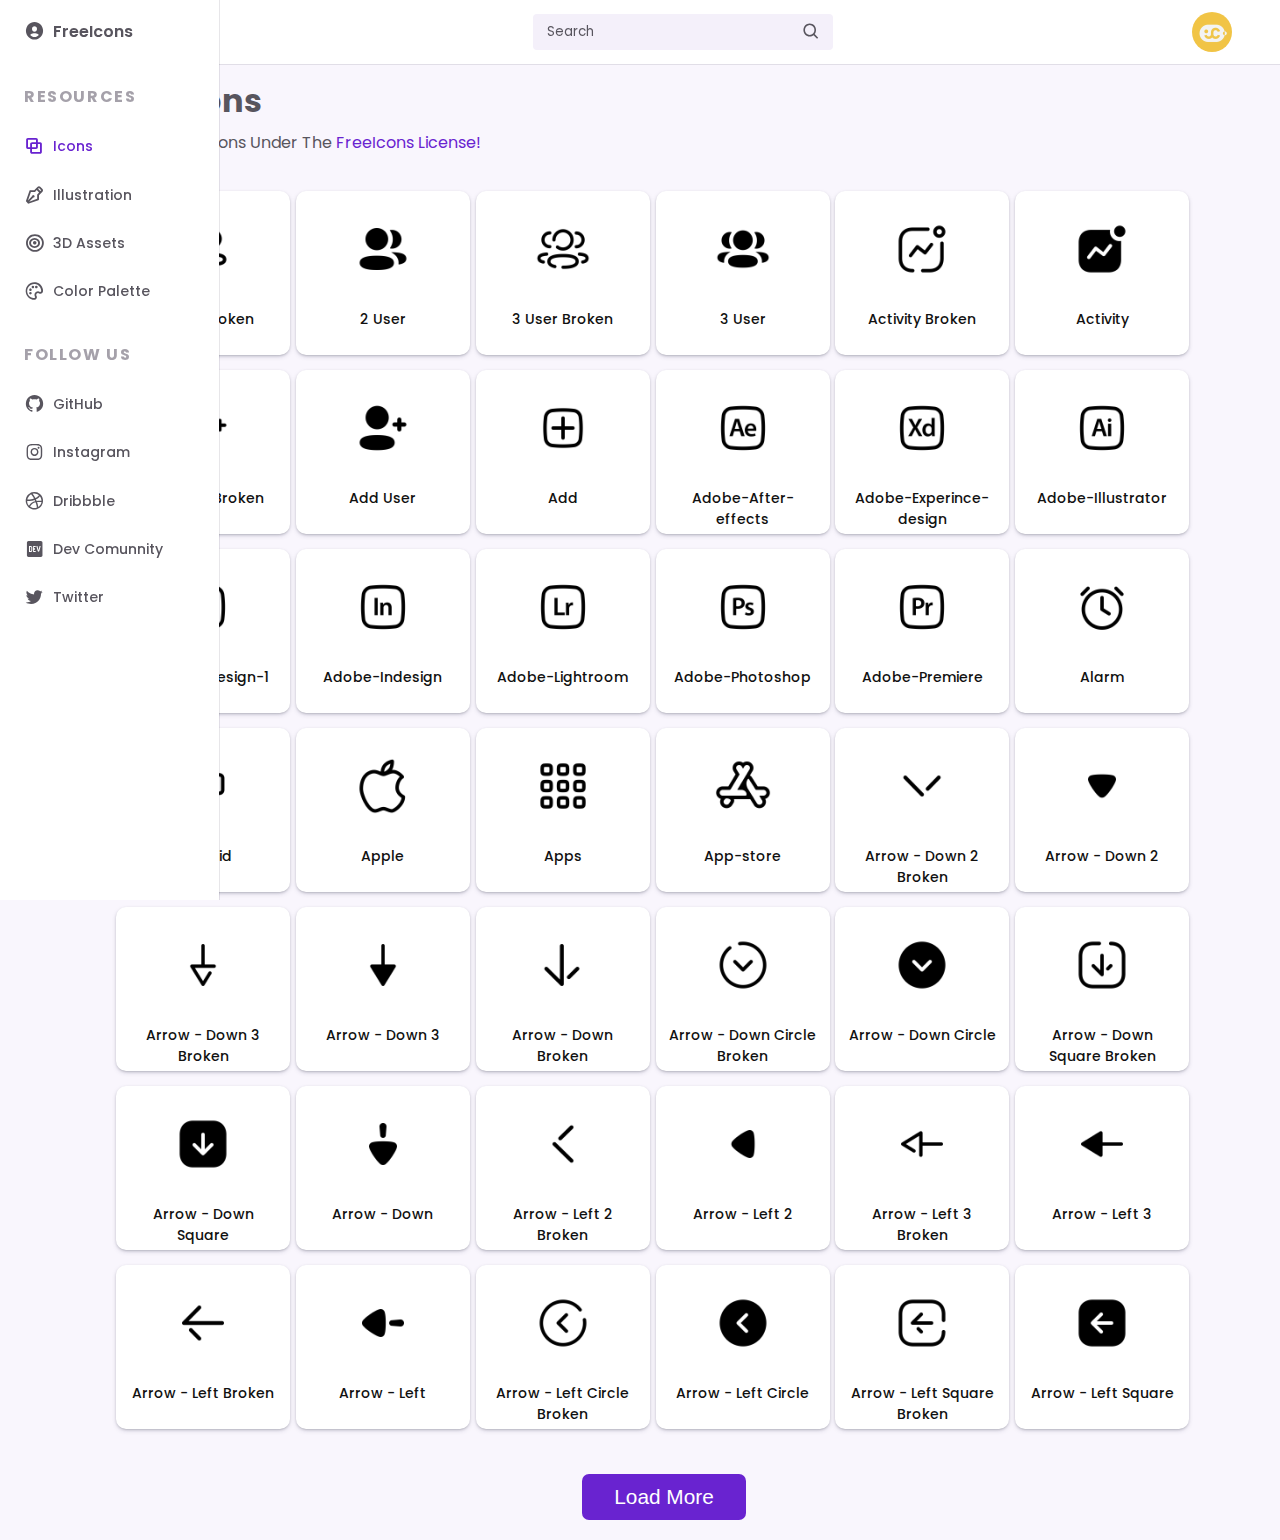
<file: index.html>
<!DOCTYPE html>
<html lang="en">

<head>
    <meta charset="UTF-8">
    <meta name="viewport" content="width=device-width, initial-scale=1.0">

    <!--========== BOX ICONS ==========-->
    <link rel="stylesheet" href="https://cdn.jsdelivr.net/npm/boxicons@latest/css/boxicons.min.css">
    <link href='https://unpkg.com/boxicons@2.0.7/css/boxicons.min.css' rel='stylesheet'>

    <!--========== CSS ==========-->
    <link rel="stylesheet" href="assets/css/navbar.css">
    <link rel="stylesheet" href="assets/css/style.css">

    <title>FreeIcons</title>
</head>

<body>
    <!--========== HEADER ==========-->
    <header class="header">
        <div class="header__container">
            <a href="https://instagram.com/innocentcoderr" class="header__img">
                <img src="assets/img/perfil.jpg" alt="" >
            </a>

            <a href="#" class="header__logo">FreeIcons</a>

            <div class="header__search">
                <input type="search" placeholder="Search" class="header__input">
                <i class='bx bx-search header__icon'></i>
            </div>

            <div class="header__toggle">
                <i class='bx bx-menu' id="header-toggle"></i>
            </div>
        </div>
    </header>

    <!--========== NAV ==========-->
    <div class="nav" id="navbar">
        <nav class="nav__container">
            <div>
                <a href="#" class="nav__link nav__logo">
                    <i class='bx bxs-user-circle nav__icon'></i>
                    <span class="nav__logo-name">FreeIcons</span>
                </a>

                <div class="nav__list">
                    <div class="nav__items">
                        <h3 class="nav__subtitle">Resources</h3>

                        <a href="index.html" class="nav__link active">
                            <i class='bx bx-outline nav__icon'></i>
                            <span class="nav__name">Icons</span>
                        </a>
                        <a href="#" class="nav__link">
                            <i class='bx bx-pen nav__icon'></i>
                            <span class="nav__name">Illustration</span>
                        </a>                    
                        <a href="3dassets.html" class="nav__link">
                            <i class='bx bx-bullseye nav__icon'></i>
                            <span class="nav__name">3D Assets</span>
                        </a>
                        <a href="#" class="nav__link">
                            <i class='bx bx-palette nav__icon'></i>
                            <span class="nav__name">Color Palette</span>
                        </a>
                    </div>

                    <div class="nav__items">
                        <h3 class="nav__subtitle">Follow Us</h3>

                        <a href="https://github.com/pawanbhayde" class="nav__link">
                            <i class='bx bxl-github nav__icon'></i>
                            <span class="nav__name">GitHub</span>
                            <!-- <i class='bx bx-chevron-down nav__icon nav__dropdown-icon'></i> -->
                        </a>
                        <a href="https://instagram.com/innocentcoderr" class="nav__link">
                            <i class='bx bxl-instagram nav__icon'></i>
                            <span class="nav__name">Instagram</span>
                        </a>
                        <a href="https://dribbble.com/pawanbhayde" class="nav__link">
                            <i class='bx bxl-dribbble nav__icon'></i>
                            <span class="nav__name">Dribbble</span>
                        </a>
                        <a href="https://dev.to/innocentcoder" class="nav__link">
                            <i class='bx bxl-dev-to nav__icon'></i>
                            <span class="nav__name">Dev Comunnity</span>
                        </a>
                        <a href="https://twitter.com/pawan_bhayde" class="nav__link">
                            <i class='bx bxl-twitter nav__icon'></i>
                            <span class="nav__name">Twitter</span>
                        </a>
                    </div>
                </div>
            </div>
        </nav>
    </div>

    <!--========== CONTENTS ==========-->

    <div class="heading">
        <h1 style="line-height: 15px;" >Free Icons</h1>
        <p>All 400+ Free Icons Under The <a href="#" style="color: #6923D0;">FreeIcons License!</a></p>
    </div>

    <section class="icons">
        <div class="icons-boxs">
            <a href="https://drive.google.com/uc?export=download&id=1A2jQtJ6Hw82QzsYMrq8aqK8FY1wE9T0c">
                <div class="icon-box">
                    <img src="./assets/icons/2 User Broken.png" alt="" width="80px">
                    <p>2 User Broken</p>
                </div>
            </a>
            <a href="https://drive.google.com/uc?export=download&id=17MO98vrGI24-9ff6DUQpVyt9W9uoDFfb">
                <div class="icon-box">
                    <img src="./assets/icons/2 User.png" alt="" width="80px">
                    <p>2 User</p>
                </div>
            </a>
            <a href="https://drive.google.com/uc?export=download&id=12USV-By2EJzX_u0nrPmWodwygN8SSGb8">
                <div class="icon-box">
                    <img src="./assets/icons/3 User Broken.png" alt="" width="80px">
                    <p>3 User Broken</p>
                </div>
            </a>
            <a href="https://drive.google.com/uc?export=download&id=1jLt5by0nJrza5PoiN07mlhcrmFOwH1BP">
                <div class="icon-box">
                    <img src="./assets/icons/3 User.png" alt="" width="80px">
                    <p>3 User</p>
                </div>
            </a>
            <a href="https://drive.google.com/uc?export=download&id=13fSOxIm-rqvlzwjFlU7tde66cOwNDhdb">
                <div class="icon-box">
                    <img src="./assets/icons/Activity Broken.png" alt="" width="80px">
                    <p>Activity Broken</p>
                </div>
            </a>
            <a href="https://drive.google.com/uc?export=download&id=1tsA6jWcP3v1u6X9NaQ6zn9QOrtnGYRE4">
                <div class="icon-box">
                    <img src="./assets/icons/Activity.png" alt="" width="80px">
                    <p>Activity</p>
                </div>
            </a>
            <a href="https://drive.google.com/uc?export=download&id=1-j8VqvlL8sm_N8i4349RMYHoMuKXpf4k">
                <div class="icon-box">
                    <img src="./assets/icons/Add User Broken.png" alt="" width="80px">
                    <p>Add User Broken</p>
                </div>
            </a>
            <a href="https://drive.google.com/uc?export=download&id=1qFz6Q1suUvFUnBmWwyCUWg3mdEWasQAq">
                <div class="icon-box">
                    <img src="./assets/icons/Add User.png" alt="" width="80px">
                    <p>Add User</p>
                </div>
            </a>
            <a href="https://drive.google.com/uc?export=download&id=1y2LSLrT0Ujuy9hH7ack5wLjJvDq-15yn">
                <div class="icon-box">
                    <img src="./assets/icons/Add.png" alt="" width="80px">
                    <p>Add</p>
                </div>
            </a>
            <a href="https://drive.google.com/uc?export=download&id=1U2NEEixvfn79rfVVBlxeWQHacbdFZrqK">
                <div class="icon-box">
                    <img src="./assets/icons/Adobe-After-effects.png" alt="" width="80px">
                    <p>Adobe-After-effects</p>
                </div>
            </a>
            <a href="https://drive.google.com/uc?export=download&id=12IF6soa4w1hvhxStU66EZSmhmYRjLjpK">
                <div class="icon-box">
                    <img src="./assets/icons/Adobe-Experince-design.png" alt="" width="80px">
                    <p>Adobe-Experince-design</p>
                </div>
            </a>
            <a href="https://drive.google.com/uc?export=download&id=1gbCUbzfY1ALcxD8rrR_Wx3y2EYUdQ-2f">
                <div class="icon-box">
                    <img src="./assets/icons/Adobe-Illustrator.png" alt="" width="80px">
                    <p>Adobe-Illustrator</p>
                </div>
            </a>
            <a href="https://drive.google.com/uc?export=download&id=1GuxdzoGW7oE74oY_s9ez636gNlz-iwjM">
                <div class="icon-box">
                    <img src="./assets/icons/Adobe-Indesign-1.png" alt="" width="80px">
                    <p>Adobe-Indesign-1</p>
                </div>
            </a>
            <a href="https://drive.google.com/uc?export=download&id=1lX9DzCa_y1QQUnkQJeBhMPhdOAicI3Od">
                <div class="icon-box">
                    <img src="./assets/icons/Adobe-Indesign.png" alt="" width="80px">
                    <p>Adobe-Indesign</p>
                </div>
            </a>
            <a href="https://drive.google.com/uc?export=download&id=1gKAf2lhaOIb0bAPcQRdy2UWCcUSZX2ou">
                <div class="icon-box">
                    <img src="./assets/icons/Adobe-Lightroom.png" alt="" width="80px">
                    <p>Adobe-Lightroom</p>
                </div>
            </a>
            <a href="https://drive.google.com/uc?export=download&id=1Rx2CdgugG_H6tE4KYIM4UpDnXnVD8HLA">
                <div class="icon-box">
                    <img src="./assets/icons/Adobe-Photoshop.png" alt="" width="80px">
                    <p>Adobe-Photoshop</p>
                </div>
            </a>
            <a href="https://drive.google.com/uc?export=download&id=1hXnWrI2_4eJmGqdRIFVh1fNWZiX5Yjzp">
                <div class="icon-box">
                    <img src="./assets/icons/Adobe-Premiere.png" alt="" width="80px">
                    <p>Adobe-Premiere</p>
                </div>
            </a>
            <a href="https://drive.google.com/uc?export=download&id=1jljE7YFhcGivxIl8KzCgsCYEEzQpWNyM">
                <div class="icon-box">
                    <img src="./assets/icons/Alarm.png" alt="" width="80px">
                    <p>Alarm</p>
                </div>
            </a>
            <a href="https://drive.google.com/uc?export=download&id=1WgD0p_F_tq2Nw9rae7VwyIl_HBKE2Gda">
                <div class="icon-box">
                    <img src="./assets/icons/Android.png" alt="" width="80px">
                    <p>Android</p>
                </div>
            </a>
            <a href="https://drive.google.com/uc?export=download&id=11cDWeT7drpsEiu_BOv3uwIgcpBd9_nq6">
                <div class="icon-box">
                    <img src="./assets/icons/Apple.png" alt="" width="80px">
                    <p>Apple</p>
                </div>
            </a>
            <a href="https://drive.google.com/uc?export=download&id=1kWLItKmyh_duDq8r0VdYGPqroBUtCcA3">
                <div class="icon-box">
                    <img src="./assets/icons/Apps.png" alt="" width="80px">
                    <p>Apps</p>
                </div>
            </a>
            <a href="https://drive.google.com/uc?export=download&id=1jYQquiY6nz14CMt1QIuVzF-1AFaks_Kc ">
                <div class="icon-box">
                    <img src="./assets/icons/App-store.png" alt="" width="80px">
                    <p>App-store</p>
                </div>
            </a>
            <a href="https://drive.google.com/uc?export=download&id=1kzUsvqeklQsFdbqzqW1WX-8btj05Ebhm">
                <div class="icon-box">
                    <img src="./assets/icons/Arrow - Down 2 Broken.png" alt="" width="80px">
                    <p>Arrow - Down 2 Broken</p>
                </div>
            </a>
            <a href="https://drive.google.com/uc?export=download&id=1lXR7iWzcXviSNPDGeyfJympMoy1vsbLz">
                <div class="icon-box">
                    <img src="./assets/icons/Arrow - Down 2.png" alt="" width="80px">
                    <p>Arrow - Down 2</p>
                </div>
            </a>
            <a href="https://drive.google.com/uc?export=download&id=1KNymQiYcQ1-CJESLnXhzDUtl51fluAdP">
                <div class="icon-box">
                    <img src="./assets/icons/Arrow - Down 3 Broken.png" alt="" width="80px">
                    <p>Arrow - Down 3 Broken</p>
                </div>
            </a>
            <a href="https://drive.google.com/uc?export=download&id=10vGl2psXUDeRSzY_yeAgjOAo79kE1zEN">
                <div class="icon-box">
                    <img src="./assets/icons/Arrow - Down 3.png" alt="" width="80px">
                    <p>Arrow - Down 3</p>
                </div>
            </a>
            <a href="https://drive.google.com/uc?export=download&id=18tbxcuMLoov_BIJQbbGv21-dEdVd5-Hs">
                <div class="icon-box">
                    <img src="./assets/icons/Arrow - Down Broken.png" alt="" width="80px">
                    <p>Arrow - Down Broken</p>
                </div>
            </a>
            <a href="https://drive.google.com/uc?export=download&id=18tbxcuMLoov_BIJQbbGv21-dEdVd5-Hs">
                <div class="icon-box">
                    <img src="./assets/icons/Arrow - Down Circle Broken.png" alt="" width="80px">
                    <p>Arrow - Down Circle Broken</p>
                </div>
            </a>
            <a href="https://drive.google.com/uc?export=download&id=1XY0b3UTUV2s2XpGb8rXIYqt5qKAwh2le">
                <div class="icon-box">
                    <img src="./assets/icons/Arrow - Down Circle.png" alt="" width="80px">
                    <p>Arrow - Down Circle</p>
                </div>
            </a>
            <a href="https://drive.google.com/uc?export=download&id=1455l9vYyqRiD_p6QnxExM9OHs3KzJjAY">
                <div class="icon-box">
                    <img src="./assets/icons/Arrow - Down Square Broken.png" alt="" width="80px">
                    <p>Arrow - Down Square Broken</p>
                </div>
            </a>
            <a href="https://drive.google.com/uc?export=download&id=1dtFV25Vq5Mq_yTthYLCBbyJVeTYqOnUr">
                <div class="icon-box">
                    <img src="./assets/icons/Arrow - Down Square.png" alt="" width="80px">
                    <p>Arrow - Down Square</p>
                </div>
            </a>
            <a href="https://drive.google.com/uc?export=download&id=1MdJsITIzM4zr-wduit26-mh7H1S3cJ9x">
                <div class="icon-box">
                    <img src="./assets/icons/Arrow - Down.png" alt="" width="80px">
                    <p>Arrow - Down</p>
                </div>
            </a>
            <a href="https://drive.google.com/uc?export=download&id=1M5jMuWIGeghwxu9ITGzxvevNWRb2zVnP">
                <div class="icon-box">
                    <img src="./assets/icons/Arrow - Left 2 Broken.png" alt="" width="80px">
                    <p>Arrow - Left 2 Broken</p>
                </div>
            </a>
            <a href="https://drive.google.com/uc?export=download&id=1mcMpky8-ty1FH48-dZoDJ-GMVR2Sohof">
                <div class="icon-box">
                    <img src="./assets/icons/Arrow - Left 2.png" alt="" width="80px">
                    <p>Arrow - Left 2</p>
                </div>
            </a>
            <a href="https://drive.google.com/uc?export=download&id=16YJuaA90jyBuAbfTlR9ryzjcn8OLOpix">
                <div class="icon-box">
                    <img src="./assets/icons/Arrow - Left 3 Broken.png" alt="" width="80px">
                    <p>Arrow - Left 3 Broken</p>
                </div>
            </a>
            <a href="https://drive.google.com/uc?export=download&id=1leDo5UEk7a9lForZ0itNGDYPQg0w0gyU">
                <div class="icon-box">
                    <img src="./assets/icons/Arrow - Left 3.png" alt="" width="80px">
                    <p>Arrow - Left 3</p>
                </div>
            </a>
            <a href="https://drive.google.com/uc?export=download&id=1ufpn8rCBy4fvrinmMBLb6WFBnUw0-BT0">
                <div class="icon-box">
                    <img src="./assets/icons/Arrow - Left Broken.png" alt="" width="80px">
                    <p>Arrow - Left Broken</p>
                </div>
            </a>
            <a href="https://drive.google.com/uc?export=download&id=1636nGwV10zDeyZSarFQm2APKjjXMXgT0">
                <div class="icon-box">
                    <img src="./assets/icons/Arrow - Left.png" alt="" width="80px">
                    <p>Arrow - Left</p>
                </div>
            </a>
            <a href="https://drive.google.com/uc?export=download&id=1JDJjsTFZ-X7DHvZE5ts_-KH2gqZ_6Pjl">
                <div class="icon-box">
                    <img src="./assets/icons/Arrow - Left Circle Broken.png" alt="" width="80px">
                    <p>Arrow - Left Circle Broken</p>
                </div>
            </a>
            <a href="https://drive.google.com/uc?export=download&id=1MfPoskKhmPTpPoG2YOofCaXh_9Bj92vZ">
                <div class="icon-box">
                    <img src="./assets/icons/Arrow - Left Circle.png" alt="" width="80px">
                    <p>Arrow - Left Circle</p>
                </div>
            </a>
            <a href="https://drive.google.com/uc?export=download&id=1lsT6w7tux4iBT7ff0821zIN84y7lsQWt">
                <div class="icon-box">
                    <img src="./assets/icons/Arrow - Left Square Broken.png" alt="" width="80px">
                    <p>Arrow - Left Square Broken</p>
                </div>
            </a>
            <a href="https://drive.google.com/uc?export=download&id=1ElU-88n9jU3Afw4sP14ERA7rwVwSNv5D">
                <div class="icon-box">
                    <img src="./assets/icons/Arrow - Left Square.png" alt="" width="80px">
                    <p>Arrow - Left Square</p>
                </div>
            </a>
      
        </div>
    </section>

    <div class="loadmore">
        <button class="btn">Load More</button>
    </div>

    <!--========== MAIN JS ==========-->
    <script src="assets/js/main.js"></script>
    <script src="https://cdnjs.cloudflare.com/ajax/libs/jquery/3.6.0/jquery.min.js" integrity="sha512-894YE6QWD5I59HgZOGReFYm4dnWc1Qt5NtvYSaNcOP+u1T9qYdvdihz0PPSiiqn/+/3e7Jo4EaG7TubfWGUrMQ==" crossorigin="anonymous" referrerpolicy="no-referrer"></script>
    <script>
        $(".icon-box").slice(0,42).show()
        $(".btn").on("click", function(){
            $(".icon-box:hidden").slice(0,42).slideDown()
        })
    </script>
</body>

</html>
</file>
<file: assets/css/navbar.css>
/*========== GOOGLE FONTS ==========*/
@import url("https://fonts.googleapis.com/css2?family=Poppins:wght@400;500;600&display=swap");

/*========== VARIABLES CSS ==========*/
:root {
  --header-height: 3.5rem;
  --nav-width: 219px;

  /*========== Colors ==========*/
  --first-color: #6923D0;
  --first-color-light: #F4F0FA;
  --title-color: #19181B;
  --text-color: #58555E;
  --text-color-light: #A5A1AA;
  --body-color: #F9F6FD;
  --container-color: #FFFFFF;

  /*========== Font and typography ==========*/
  --body-font: 'Poppins', sans-serif;
  --normal-font-size: .938rem;
  --small-font-size: .75rem;
  --smaller-font-size: .75rem;

  /*========== Font weight ==========*/
  --font-medium: 500;
  --font-semi-bold: 600;

  /*========== z index ==========*/
  --z-fixed: 100;
}

@media screen and (min-width: 1024px) {
  :root {
    --normal-font-size: 1rem;
    --small-font-size: .875rem;
    --smaller-font-size: .813rem;
  }
}

/*========== BASE ==========*/
*, ::before, ::after {
  box-sizing: border-box;
}

body {
  margin: var(--header-height) 0 0 0;
  padding: 1rem 1rem 0;
  font-family: var(--body-font);
  font-size: var(--normal-font-size);
  background-color: var(--body-color);
  color: var(--text-color);
}

h3 {
  margin: 0;
}

a {
  text-decoration: none;
}

img {
  max-width: 100%;
  height: auto;
}

/*========== HEADER ==========*/
.header {
  position: fixed;
  top: 0;
  left: 0;
  width: 100%;
  background-color: var(--container-color);
  box-shadow: 0 1px 0 rgba(22, 8, 43, 0.1);
  padding: 0 1rem;
  z-index: var(--z-fixed);
}

.header__container {
  display: flex;
  align-items: center;
  height: var(--header-height);
  justify-content: space-between;
}

.header__img {
  width: 35px;
  height: 35px;
}
.header__img img{
  border-radius: 50%;
}

.header__logo {
  color: var(--title-color);
  font-weight: var(--font-medium);
  display: none;
}

.header__search {
  display: flex;
  padding: .40rem .75rem;
  background-color: var(--first-color-light);
  border-radius: .25rem;
}

.header__input {
  width: 100%;
  border: none;
  outline: none;
  background-color: var(--first-color-light);
}

.header__input::placeholder {
  font-family: var(--body-font);
  color: var(--text-color);
}

.header__icon, 
.header__toggle {
  font-size: 1.2rem;
}

.header__toggle {
  color: var(--title-color);
  cursor: pointer;
}

/*========== NAV ==========*/
.nav {
  position: fixed;
  top: 0;
  left: -100%;
  height: 100vh;
  padding: 1rem 1rem 0;
  background-color: var(--container-color);
  box-shadow: 1px 0 0 rgba(22, 8, 43, 0.1);
  z-index: var(--z-fixed);
  transition: .4s;
}

.nav__container {
  height: 100%;
  display: flex;
  flex-direction: column;
  justify-content: space-between;
  padding-bottom: 3rem;
  overflow: auto;
  scrollbar-width: none; /* For mozilla */
}

/* For Google Chrome and others */
.nav__container::-webkit-scrollbar {
  display: none;
}

.nav__logo {
  font-weight: var(--font-semi-bold);
  margin-bottom: 2.5rem;
}

.nav__list, 
.nav__items {
  display: grid;
}

.nav__list {
  row-gap: 2.5rem;
}

.nav__items {
  row-gap: 1.5rem;
}

.nav__subtitle {
  font-size: var(--normal-font-size);
  text-transform: uppercase;
  letter-spacing: .1rem;
  color: var(--text-color-light);
}

.nav__link {
  display: flex;
  align-items: center;
  color: var(--text-color);
}

.nav__link:hover {
  color: var(--first-color);
}

.nav__icon {
  font-size: 1.2rem;
  margin-right: .5rem;
}

.nav__name {
  font-size: var(--small-font-size);
  font-weight: var(--font-medium);
  white-space: nowrap;
}

.nav__logout {
  margin-top: 3rem;
}

/* Dropdown */
.nav__dropdown {
  overflow: hidden;
  max-height: 21px;
  transition: .4s ease-in-out;
}

.nav__dropdown-collapse {
  background-color: var(--first-color-light);
  border-radius: .25rem;
  margin-top: 1rem;
}

.nav__dropdown-content {
  display: grid;
  row-gap: .5rem;
  padding: .75rem 2.5rem .75rem 1.8rem;
}

.nav__dropdown-item {
  font-size: var(--smaller-font-size);
  font-weight: var(--font-medium);
  color: var(--text-color);
}

.nav__dropdown-item:hover {
  color: var(--first-color);
}

.nav__dropdown-icon {
  margin-left: auto;
  transition: .4s;
}

/* Show dropdown collapse */
.nav__dropdown:hover {
  max-height: 100rem;
}

/* Rotate icon arrow */
.nav__dropdown:hover .nav__dropdown-icon {
  transform: rotate(180deg);
}

/*===== Show menu =====*/
.show-menu {
  left: 0;
}

/*===== Active link =====*/
.active {
  color: var(--first-color);
}

/* ========== MEDIA QUERIES ==========*/
/* For small devices reduce search*/
@media screen and (max-width: 320px) {
  .header__search {
    width: 70%;
  }
}

@media screen and (min-width: 768px) {
  body {
    padding: 1rem 3rem 0 6rem;
  }
  .header {
    padding: 0 3rem 0 6rem;
  }
  .header__container {
    height: calc(var(--header-height) + .5rem);
  }
  .header__search {
    width: 300px;
    padding: .55rem .75rem;
  }
  .header__toggle {
    display: none;
  }
  .header__logo {
    display: block;
  }
  .header__img {
    width: 40px;
    height: 40px;
    order: 1;
  }
  .nav {
    left: 0;
    padding: 1.2rem 1.5rem 0;
    width: 68px; /* Reduced navbar */
  }
  .nav__items {
    row-gap: 1.7rem;
  }
  .nav__icon {
    font-size: 1.3rem;
  }

  /* Element opacity */
  .nav__logo-name, 
  .nav__name, 
  .nav__subtitle, 
  .nav__dropdown-icon {
    opacity: 0;
    transition: .3s;
  }
  
  
  /* Navbar expanded */
  .nav:hover {
    width: var(--nav-width);
  }
  
  /* Visible elements */
  .nav:hover .nav__logo-name {
    opacity: 1;
  }
  .nav:hover .nav__subtitle {
    opacity: 1;
  }
  .nav:hover .nav__name {
    opacity: 1;
  }
  .nav:hover .nav__dropdown-icon {
    opacity: 1;
  }
}
</file>
<file: assets/css/style.css>
/* ============Icons Style============= */

.icons-boxs {
  width: 95%;
  margin-left: 20px;
  padding-top: 20px;
  padding-bottom: 10px;
  display: grid;
  grid-template-columns: repeat(6, 1fr);
}

.btn{
  padding: .7rem 2rem;
  background: #6923D0;
  border: none;
  color: #fff;
  margin: 20px auto;
  display: block;
  font-size: 1.3rem;
  cursor: pointer;
  outline: none;
  border-radius: 7px;
}
.icon-box {
  padding: 10px;
  margin-bottom: 15px;
  width: 174px;
  height: 164px;
  text-align: center;
  border-radius: 10px;
  display: flex;
  flex-direction: column;
  align-items: center;
  background-color: #fff;
  box-shadow: rgba(50, 50, 93, 0.25) 0px 2px 5px -1px,
    rgba(0, 0, 0, 0.3) 0px 1px 3px -1px;
    display: none;
}
.icon-box:hover {
  border: 2px solid #6923D0;
  box-shadow: rgba(0, 0, 0, 0.05) 0px 6px 24px 0px,
    rgba(0, 0, 0, 0.08) 0px 0px 0px 1px;
}
.icon-box p {
  margin-top: 5px;
  font-weight: 500;
  font-size: 14px;
  color: #111;
}
.icon-box p:hover{
  color: #6923D0;
}
.icon-box img {
  margin-top: 20px;
  margin-bottom: 20px;
  height: 56px;
  width: 56px;
}

/* ============3D Assets Style============= */
.assets-boxs{
  width: 95%;
  margin-left: 40px;
  padding-top: 20px;
  padding-bottom: 10px;
  display: grid;
  grid-template-columns: repeat(4, 1fr);
}
.asset-box {
  padding: 10px;
  margin-bottom: 25px;
  width: 260px;
  height: 260px;
  text-align: center;
  border-radius: 10px;
  display: flex;
  justify-content: center;
  align-items: center;
  background-color: #fff;
  box-shadow: rgba(50, 50, 93, 0.25) 0px 2px 5px -1px,
    rgba(0, 0, 0, 0.3) 0px 1px 3px -1px;
    display: none;
}

.asset-box:hover {
  border: 2px solid #6923D0;
  box-shadow: rgba(0, 0, 0, 0.05) 0px 6px 24px 0px,
    rgba(0, 0, 0, 0.08) 0px 0px 0px 1px;
}




/* ============Illustration Style============= */


@media (max-width: 700px) {
  .icons-boxs {
    grid-template-columns: repeat(2, 1fr);
  }
  .assets-boxs{
    grid-template-columns: repeat(1, 1fr);
  }
}
</file>
